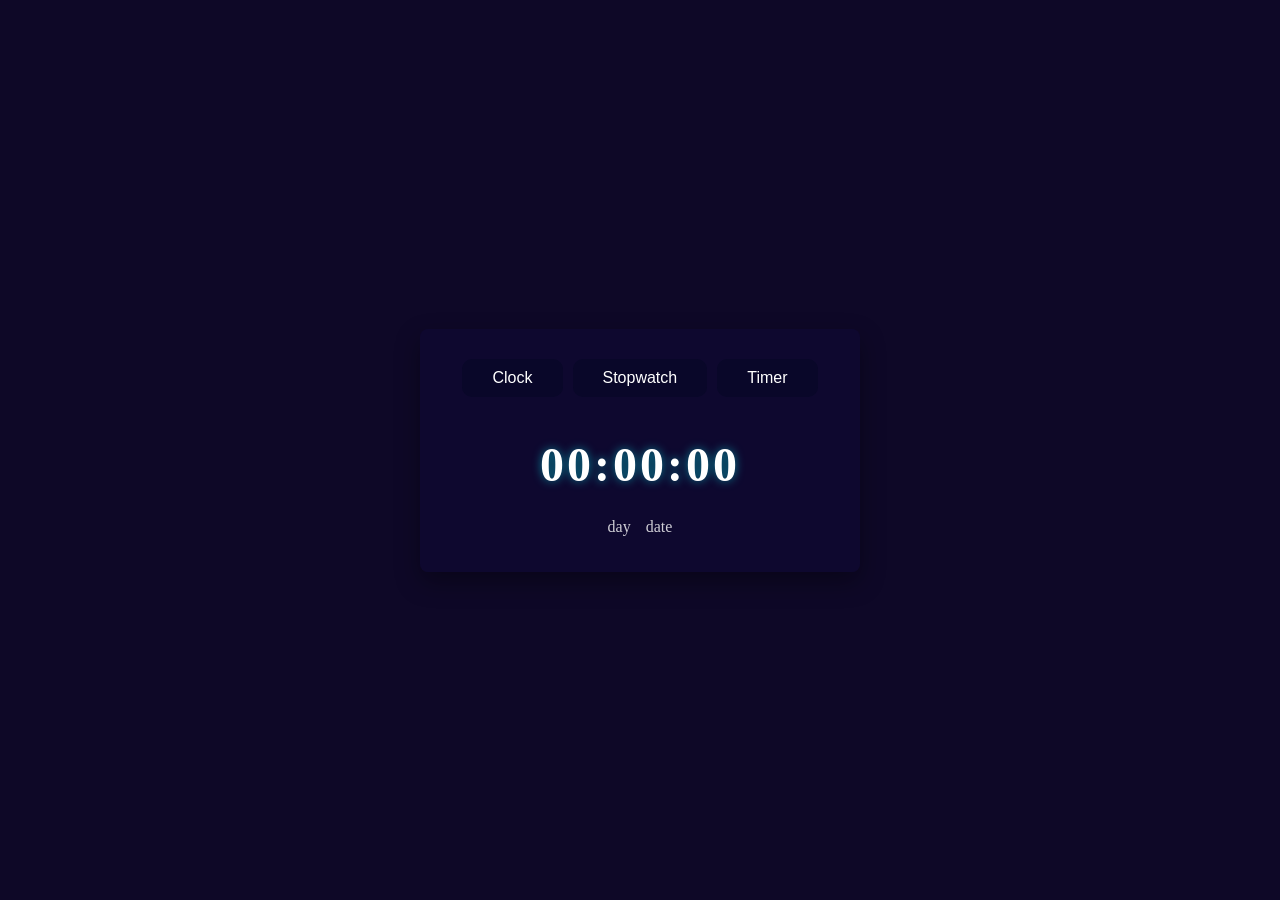
<file: index.html>
<!DOCTYPE html>
<html lang="en">

<head>
    <meta charset="UTF-8">
    <meta name="viewport" content="width=device-width, initial-scale=1.0">
    <title>digital clock</title>
    <link rel="stylesheet" href="style.css">
</head>

<body>
    <div id="container">
        <div id="nav">
            <button id="clock-btn" class="btns">Clock</button>

            <button id="stopwatch-btn" class="btns">Stopwatch</button>
            <button id="timer-btn" class="btns">Timer</button>
        </div>
        <div id="clock">
            <p id="clock-display" class="display"> 00:00:00 </p>
            <div id="calendar">
                <p id="day">day</p>
                <p id="date">date</p>
            </div>
        </div>
        <div id="stopwatch" class="hidden">
            <div id="stopwatch-display" class="display"> 00:00:00 </div>
            <div id="stopwatch-btns">
                <button class="button" id="start-btn">Start</button>
                <button class="button" id="pause-btn">Pause</button>
                <button class="button" id="reset-btn">Reset</button>
                <button class="button" id="lap-btn">Lap</button>
            </div>
        </div>
        <div id="timer" class="hidden">
            <div id="timer-btn">
                <button id="min">0</button>
                <button id="sec">0</button>
            </div>
            <div id="timer-display" class="display"> 00:00 </div>
            <button class="button" id="start-timer">Start</button>
            <button class="button" id="pause-timer">Pause</button>
            <button class="button" id="reset-timer">Reset</button>

        </div>
    </div>
    <script src="script.js"></script>
</body>


</html>
</file>
<file: style.css>
body {
    margin: 0;
    height: 100vh;

    display: flex;
    justify-content: center;
    align-items: center;
    background-color: rgba(8, 2, 33, 0.971);
}

#container {
    padding: 20px;
    width: 25rem;
    background-color: rgba(15, 9, 48, 0.971);
    border-radius: 8px;

    display: flex;
    justify-content: center;
    align-items: center;
    flex-direction: column;
    box-shadow: 0 10px 25px rgba(0, 0, 0, 0.35);
}

#nav {
    display: flex;
    gap: 10px;
    justify-content: center;
    padding: 10px 15px;
    margin-bottom: 20px;

}

.btns {
    background-color: rgba(3, 8, 34, 0.46);
    border-radius: 10px;
    color: rgba(255, 255, 255, 1);
    cursor: pointer;
    border: none;
    font-size: 1rem;
    padding: 10px 30px;
}

#clock {
    color: rgba(255, 255, 255, 1);
    margin: 0;
    display: flex;
    flex-direction: column;
    align-items: center;
}

.display {
    color: rgba(255, 255, 255, 1);
    text-align: center;
    font-size: 3rem;
    margin: 0;

    font-weight: bold;
    letter-spacing: 3px;
    text-shadow: 0 0 10px rgba(0, 255, 255, 0.5);
    padding:10px;

}

#calendar {
    display: flex;
    justify-content: center;
    align-items: center;
    gap: 15px;
    opacity: 0.8;

}

.button {
    background-color: rgba(3, 8, 34, 0.46);
    border-radius: 10px;
    color: rgba(255, 255, 255, 1);
    cursor: pointer;
    border: none;
    font-size: 1rem;
    padding: 10px 30px;
}

#start-btn,
#start-timer {
    background-color: rgba(34, 197, 94, 0.9);
}

#pause-btn,
#pause-timer {
    background-color: rgba(245, 158, 11, 0.9);
}

#reset-btn,
#reset-timer {
    background-color: rgba(239, 68, 68, 0.9);
}

#lap-btn {
    background-color: rgba(59, 130, 246, 0.9);
}

#timer-btn {
    display: flex;
    align-items: center;
    justify-content: center;
    gap: 15px;
}

#min,
#sec {
    background-color: rgba(8, 2, 33, 0.971);
    color: white;
    border: none;

}

/* or use the following
#min ,#sec {
color:white */


.hidden{
    display:none;
}
</file>
